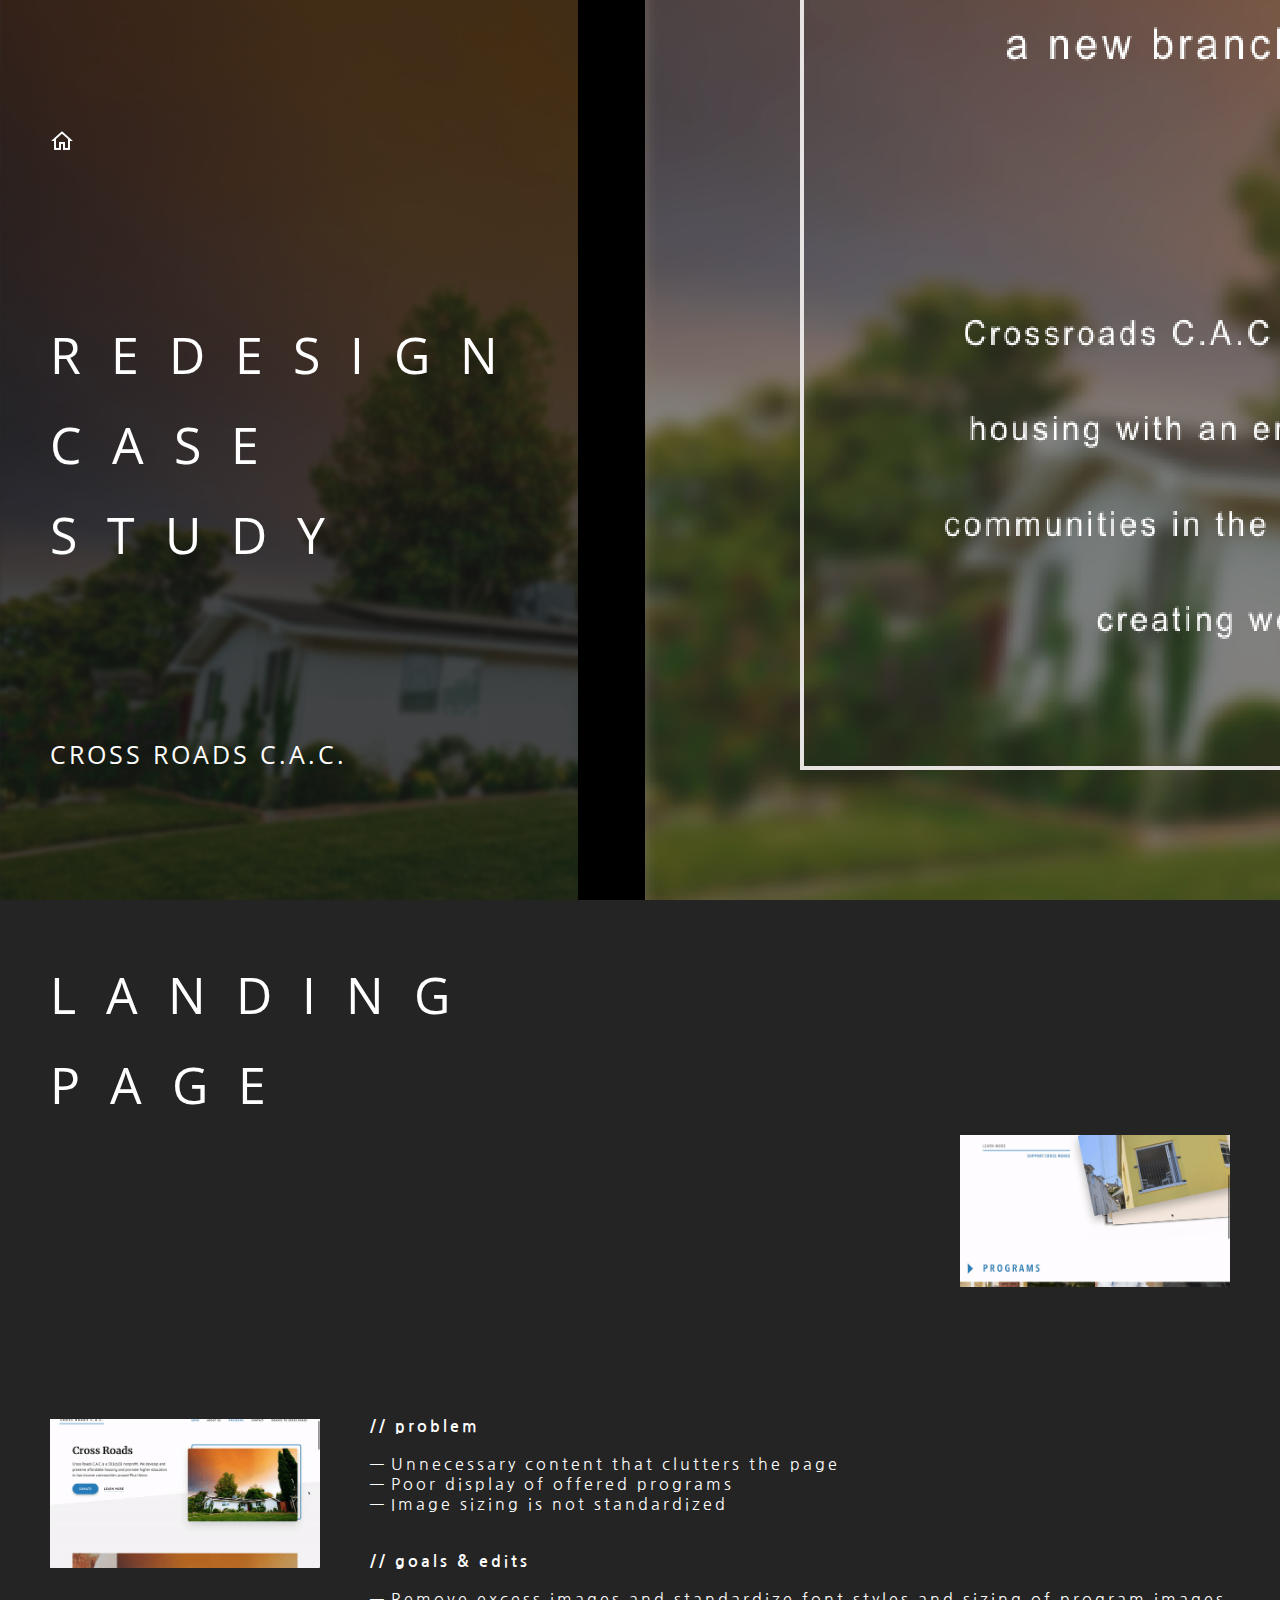
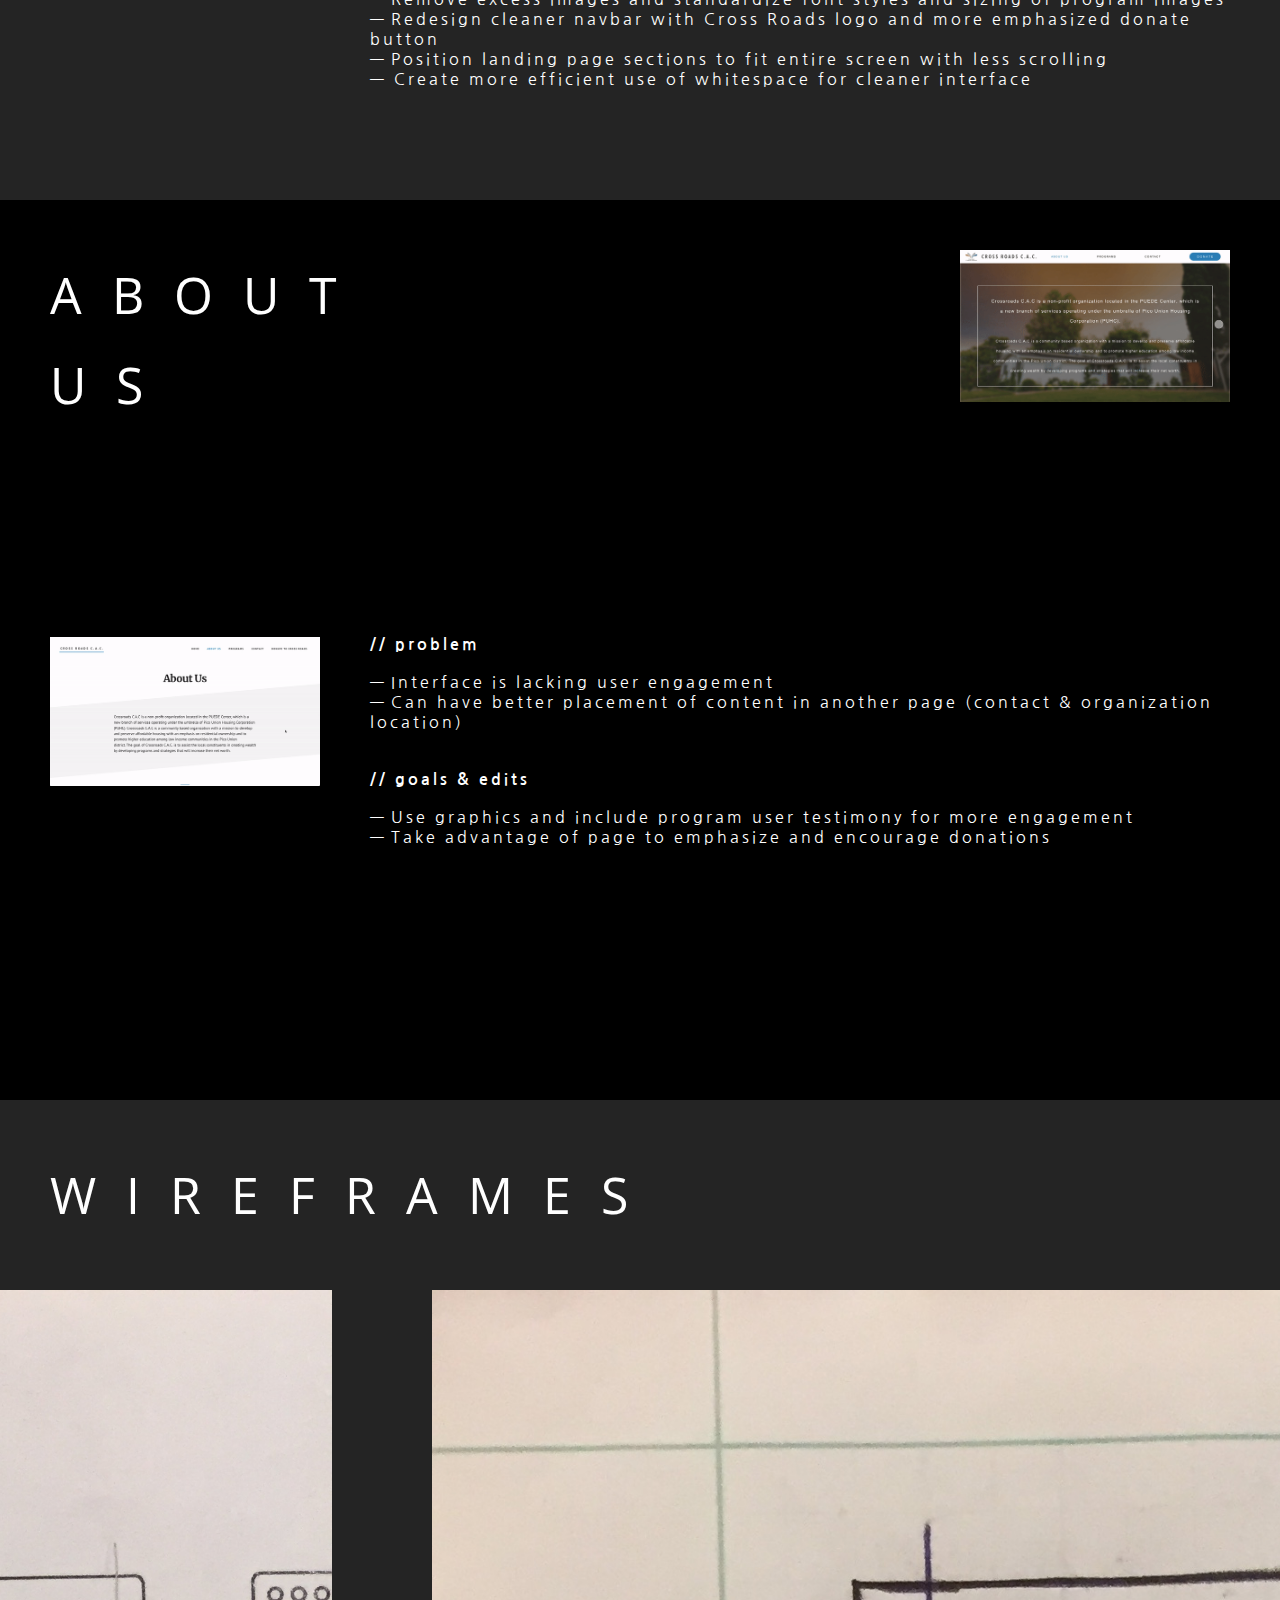
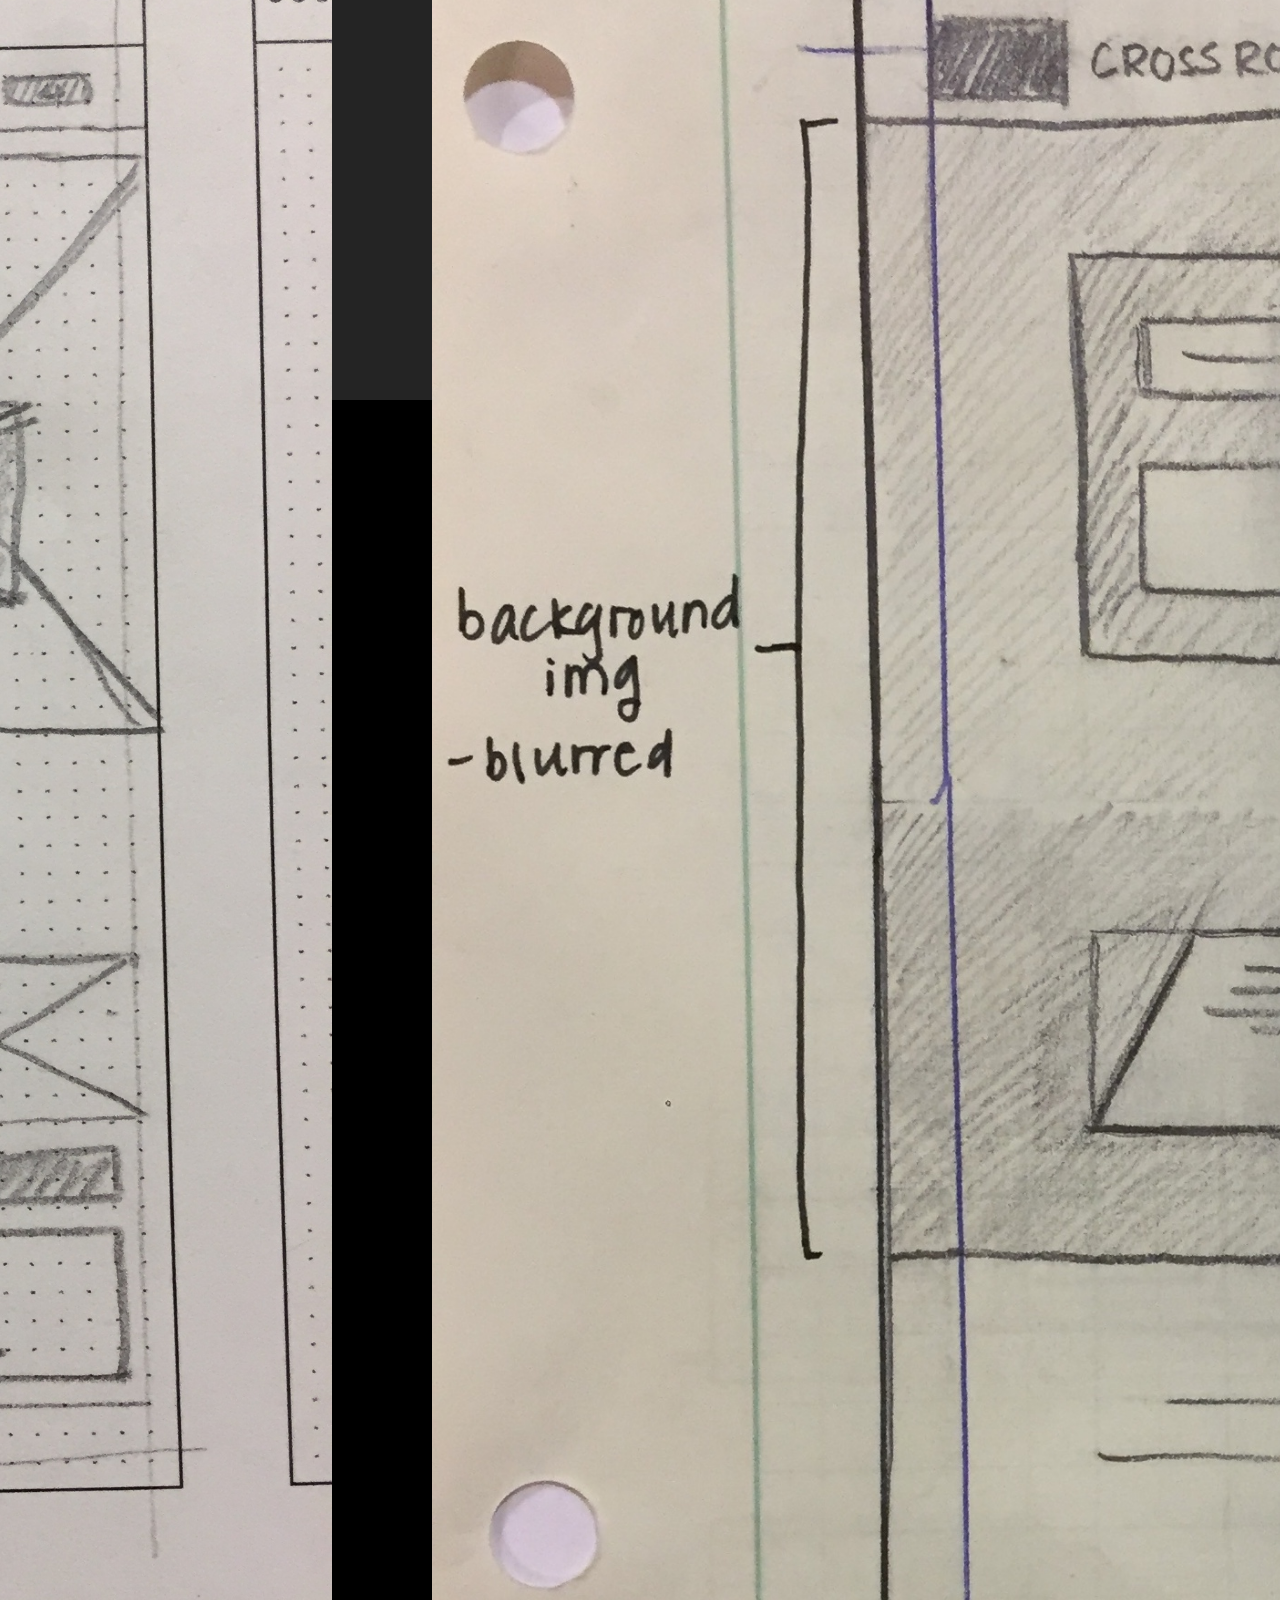
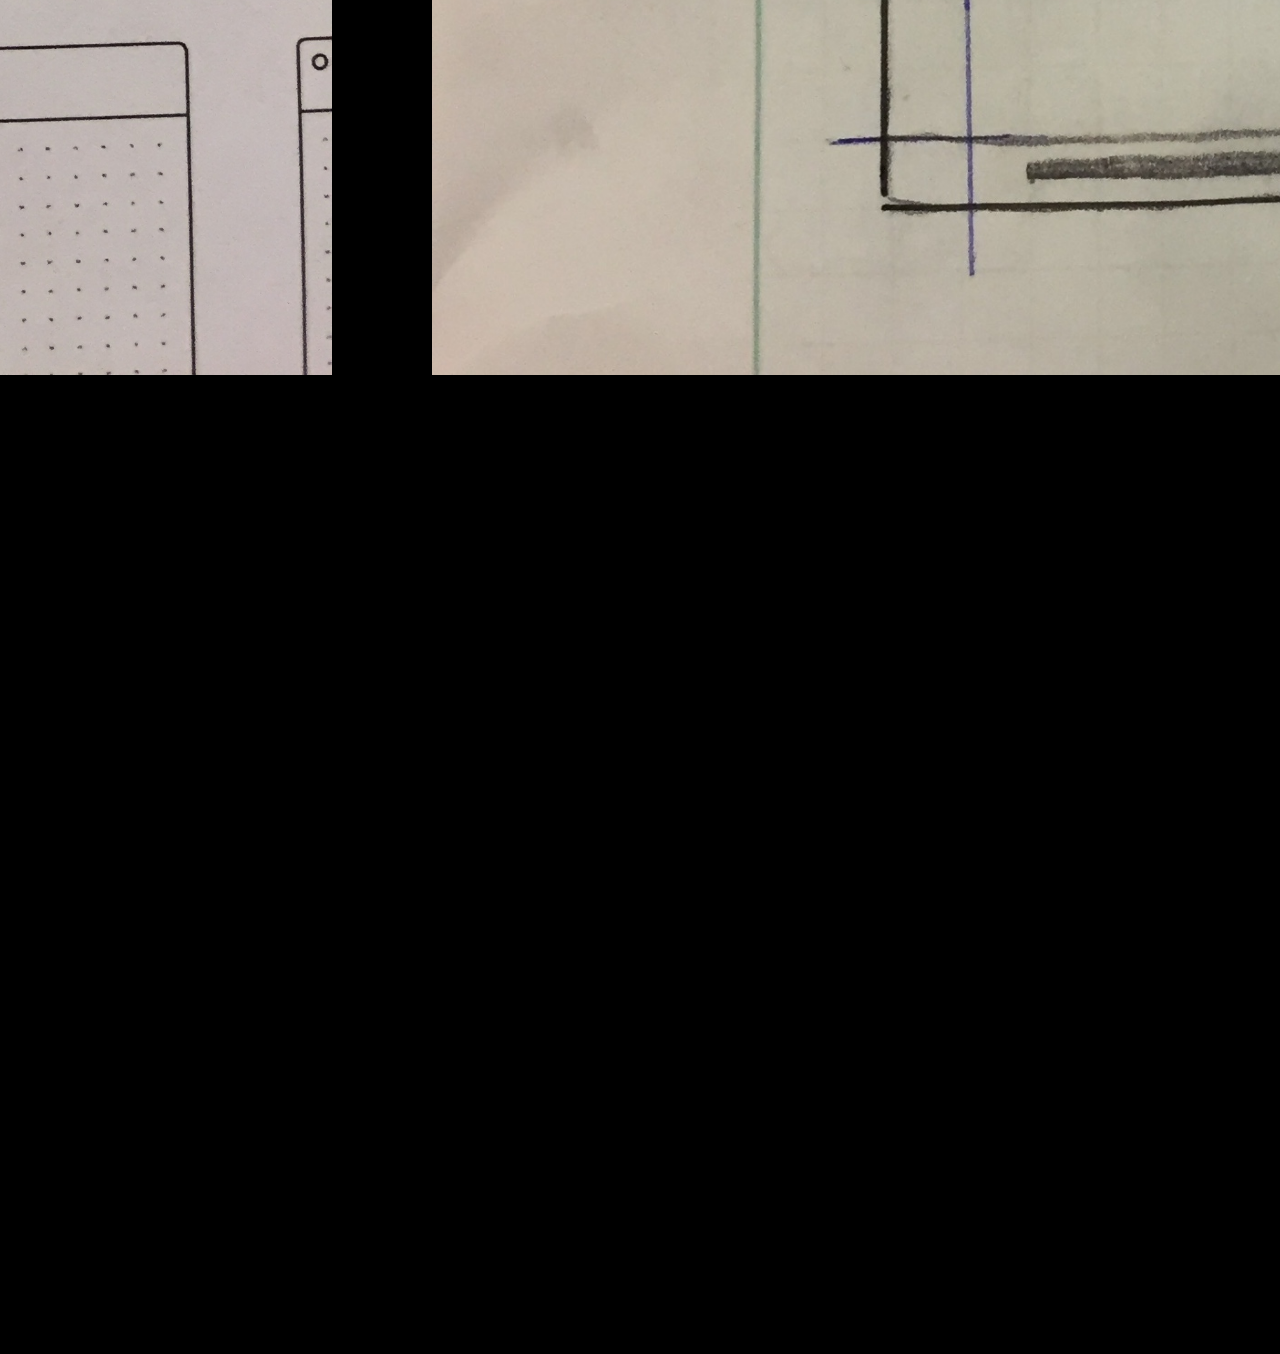
<file: case_study.html>
<?xml version = "1.0" encoding="utf-8"?>
<!DOCTYPE html PUBLIC "-//W3C//DTD XHTML 1.1//EN"');
"\n";
"http://www.w3.org/TR/xhtml1/DTD/xhtml11.dtd">

<html xmlns="http://www.w3.org/1999/xhtml">

<head>
<meta name="viewport" content="width=device-width, initial-scale=1">
<title>Donna Fang | case study</title>
<link href="home.css" rel="stylesheet" type="text/css" /> 
<link href="https://fonts.googleapis.com/css?family=Open+Sans+Condensed:300" rel="stylesheet" />
<link href="https://fonts.googleapis.com/css?family=Nanum+Gothic" rel="stylesheet">
<link href="home.css" rel="stylesheet" type="text/css" />
</head>

<body>

	<!--Home Page for Redesign Page-->
	<div class="flex_case_1 flex_container"> 
		<div class="flex_case_1_text flex_container">
			<div id="home_button">
				<a href="https://donnafang.com"><img src="assets/home_link.png"></a>
			</div>
			<div id="case_1_title">
				REDESIGN CASE STUDY
			</div>

			<div id="case_1_body">
				CROSS ROADS C.A.C.
			</div>
		</div>

		<div class="flex_cac flex_container">
			<img src="assets/cac3b.png" alt="cac_home" height="70%"/>
		</div>
	</div>

	<!--Landing Page Redesign Portion-->
	<div class="flex_case_problem_1 flex_container">
		<div class="flex_landing_1 flex_container">
				<div class="style_headings">
					LANDING <br>
					PAGE
				</div>
				<img class="style_top_image" src="assets/home_redesign.gif" height="45%"/>
		</div>

		<div class="flex_landing_2 flex_container">
			<img src="assets/cac_home.gif" height="45%"/>

			<div class="design_process">
				<b>// problem</b> <br><br>

				— Unnecessary content that clutters the page <br>
				— Poor display of offered programs <br>
				— Image sizing is not standardized <br> 

				<br><br>

				<b>// goals & edits</b> <br><br>

				— Remove excess images and standardize font styles and sizing of program images <br>
				— Redesign cleaner navbar with Cross Roads logo and more emphasized donate button <br>
				— Position landing page sections to fit entire screen with less scrolling <br>
				— Create more efficient use of whitespace for cleaner interface
			</div>
		</div>
	</div>

	<!--About Page Redesign Portion-->
	<div class="flex_case_problem_2 flex_container">
		<div class="flex_landing_1 flex_container">
			<div class="style_headings">
				ABOUT <br>
				US
			</div>
			<img src="assets/about_redesign.gif" alt="before_about" height="45%"/>
		</div>

		<div class="flex_landing_2 flex_container">
			<img src="assets/cac_about_us.gif" height="45%"/>

			<div class="design_process">
				<b>// problem </b> <br><br>

				— Interface is lacking user engagement <br>
				— Can have better placement of content in another page (contact & organization location) <br>

				<br><br>

				<b>// goals & edits </b> <br><br>

				— Use graphics and include program user testimony for more engagement <br>
				— Take advantage of page to emphasize and encourage donations <br>
			</div>
		</div>
	</div>

	<!--General Notes-->
	<div class="general_notes flex_container">
			<div class="notes">
				WIREFRAMES <br>
			</div>
			
			<div class="wireframes flex_container">
					<img id="wireframe_1" src="assets/wireframe_1.jpg" alt="wireframe_1" height="70%"/>
					<img id="wireframe_2" src="assets/wireframe_2.jpg" alt="wireframe_2" height="70%"/>
			</div>
	</div>

</body>

</html>
</file>
<file: home.css>
body {
	background-color:black;
	font-family: 'Nanum Gothic', sans-serif;
    letter-spacing: 3px;
    margin: auto;
    padding:0;
    position: relative;
    color: white;
}

.title {
	color: #fffff0;
	/*text-shadow: 0 0 5px #fff, 0 0 5px #fff, 0 0 10px #fffff0, 0 0 20px #fffff0, 0 0 30px #fffff0, 0 0 45px #fffff0, 0 0 65px #fffff0;*/
	text-shadow: 0 0 10px #FFFFFF, 0 0 5px #fffff0;
	font-style: italic;
}

#intro_text {
	width:50%;
	color: white;
	font-size: 30pt;
	letter-spacing: 7px;
/*	font-family: 'Open Sans Condensed', sans-serif;*/
	font-family: 'Nanum Gothic', sans-serif;
}

.ml12 {
  font-weight: 200;
  font-size: 1.8em;
  text-transform: uppercase;
  letter-spacing: 0.5em;
}

.ml12 .letter {
  display: inline-block;
  line-height: 1em;
}


/*Previous landing text class name.*/
.intro_name .letter {
  display: inline-block;
  line-height: 1em;
}

.intro_name {
	color: gray;
	font-size: 60px;
	letter-spacing: 25px;
	font-family: 'Open Sans Condensed', sans-serif;    

}

.media_button {
	padding-right: 20px;
	transition: all 0.7s;
}

.linked_in:hover {
	opacity:70%;
}

#container {
    margin-top: 200px;
    text-align: justify;
    letter-spacing: 6px;
    text-align: center;
}

.flex_container {
	display:flex;
}
.flex_intro{
	justify-content: center;
	align-items: center;
}

#rose_img {
	z-index: -2;
	opacity: 0.7;
}

.flex_design {
	background-color: #242424;
	justify-content: center;
	align-items:center;
}

#design_text {
	display: flex;
	flex-direction: column;
	justify-content: center;
	width: 30%;
	height:100%;
	margin-left: 0px;
	padding-right: 50px;
	transition: all 0.7s;
	line-height: 200%;
/*	text-align: justify;*/
}

a.plain_link {
	text-decoration: none;	
	color: gray;
}

a.plain_link:visited {
	text-decoration: none;	
	color: white;
}

a.plain_link:hover {
	background-color:#fffff0;
	color: black;
	font-weight: bold;
}

#design_preview {
	display: flex;
	align-items: center;
	justify-content: center;
	height:100%;
	opacity: 0.5;
	transition: all 0.7s;
}

#design_preview:hover {
	transform: scale(0.98);
	opacity: 1;
}

#about_preview {
	opacity: 0.5;
	background-color: rgba(0, 0, 0, 0.5);
	transition: all 0.7s;
}

#about_img {
	width: 50%;
	height: 100%;
	position: relative;
}

.arrow {
	padding-bottom: 10px;
}

.flex_about {
	position: relative;
}

#overlay_container {
	width: 100%;
	height: 100%;
	object-fit: cover;
	position: absolute;
}

#overlay {
	width: 100%;
	height: 100%;
	object-fit: cover;
	position: absolute;
	animation: ghost 2.5s alternate-reverse infinite;
}

#bio_text {
	line-height: 200%;
	width: 50%;
	padding-top: 50px;
	padding-left: 50px;
	padding-right: 50px;
}

@keyframes ghost {
	0% {
		opacity: 0;
	}
	80%{
		opacity: 1;
	}
	100% {
		opacity: 1;
	}
}

.flex_contact {
	background-color: #242424;
	width:100%;
	height:100%;
	align-items: center;
	justify-content: space-around;
}

.form {
	flex-direction: column;
}

input[type=text] {
	width:100%;
	padding: 12px 20px;
	margin: 20px 0;
	box-sizing: border-box;
	border-radius: 4px 4px 0 0;
	border: none;
	border-bottom: 2px solid #fffff0;
	outline: none;
	background-color: #242424;
	text-indent: 0;
	font-size: 15px;
	color: white;
	 -webkit-transition: 0.5s;
  	transition: 0.5s;
  	letter-spacing: 3px;
}

input[type=text]:focus {
	box-shadow: 0 0 15px #fffff0;	
	border: 2px solid #fffff0;
}

.button {
	color: white;
	border: 1px solid black;
	border-radius:5px;
	box-shadow: 0 0 15px #fffff0;	
	text-align: center;
	background-color:black;
	cursor:pointer;
	font-size: 15px;
	letter-spacing: 3px;
	padding: 5px;
}

.button:hover {
	background-color:#fffff0;
	text-align:center;
	color:black;
	border: 1px solid #fffff0;
	border-radius: 5px;
	outline-color:#fffff0;
}

.flex_case_1 {
	background-image: url("assets/case_study_back.png");
	background-size: 100% 100%;
	height: 100%;
}

.flex_case_1_text {
	flex-direction: column;
	padding: 50px;
	justify-content: space-around;
}

#case_1_title {
	font-family: 'Open Sans Condensed', sans-serif;
	font-size: 50px;
	z-index: 1000;
	letter-spacing: 30px;
	line-height: 1.8em;
	align-self: center;
	width: 100%;
}

#case_1_body{
	font-family: 'Open Sans Condensed', sans-serif;
	font-size: 25px;
	align-self: flex-start;
}

.flex_cac {
	align-self: flex-end;
}

.flex_case_problem_1 {
	height: 100%;
	background-color: #242424;
	justify-content: space-between;
	flex-direction: column;
}

.style_headings {
	font-family: 'Open Sans Condensed', sans-serif;
	font-size: 50px;
	letter-spacing: 30px;
	line-height: 1.8em;
	align-self: flex-start;
}

.design_process {
	margin-left: 50px;

}

.flex_landing_1 {
	flex-direction: row;
	margin-top: 50px;
	margin-left: 50px;
	margin-right: 50px;
	justify-content: space-between;
}

.style_top_image {
	align-self: flex-end;
}

.flex_landing_2 {
	flex-direction: row;
	align-content: flex-start;
	margin: 50px;
}

.flex_case_problem_2 {
	height: 100%;
	flex-direction: column;
}

.general_notes {
	height:100%;	
	background-color: #242424;
	flex-direction: column;
}

.notes {
	font-family: 'Open Sans Condensed', sans-serif;
	font-size: 50px;
	letter-spacing: 30px;
	line-height: 1.8em;
	align-self: flex-start;
	margin-left: 50px;
	margin-top: 50px;
}

.wireframes {
	padding-left: 100px;
	padding-right: 100px;
	padding-top: 50px;
	margin-left: 50px;
	margin-right: 50px;
	justify-content: center;
}

#wireframe_1 {
	padding-right: 50px;
}

#wireframe_2 {
	padding-left: 50px;
}
</file>
